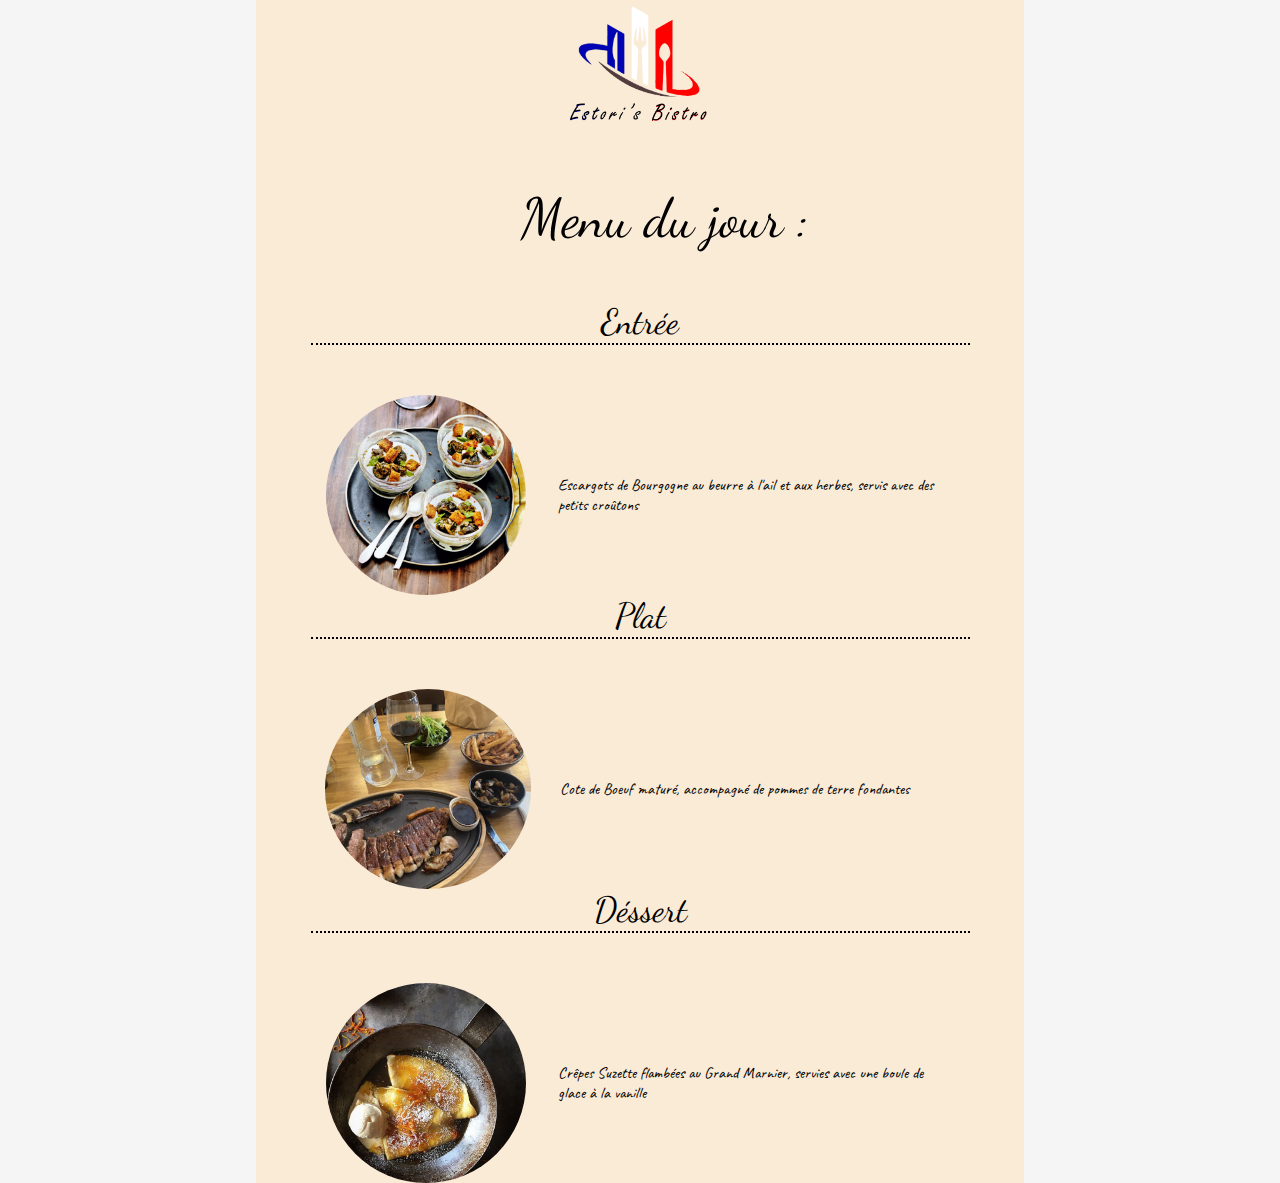
<file: menu.html>
<!DOCTYPE html>
<html lang="en">
<head>
    <meta charset="UTF-8">
    <meta name="viewport" content="width=device-width, initial-scale=1.0">
    <link rel="stylesheet" href="style.css">
    <link rel="preconnect" href="https://fonts.googleapis.com">
    <link rel="preconnect" href="https://fonts.gstatic.com" crossorigin>
    <link href="https://fonts.googleapis.com/css2?family=Anta&family=Dancing+Script:wght@400..700&family=Orbitron:wght@400..900&family=Rajdhani:wght@300;400;500;600;700&display=swap" rel="stylesheet">
    <link href="https://fonts.googleapis.com/css2?family=Anta&family=Caveat:wght@400..700&family=Dancing+Script:wght@400..700&family=Orbitron:wght@400..900&family=Rajdhani:wght@300;400;500;600;700&display=swap" rel="stylesheet">
    <title>Menu</title>
</head>
<body id="menu">
    <header class="page">
        <div class="piedpage">
            <img src="img/logo.png" alt="logo">
        </div>
        <div id="texte_menu">
            <h1>Menu du jour :</h1>
            <h3>Entrée</h3>
            <div class="info">
                <img src="img/escargot.jpg" alt="Escargots de Bourgogne" class="imgmenu">
                <p>Escargots de Bourgogne au beurre à l'ail et aux herbes, servis avec des petits croûtons</p>
            </div>
            
            <h3>Plat</h3>
            <div class="info">
                <img src="img/coteboeuf.png" alt="Boeuf bourguignon" class="imgmenu">
                <p>Cote de Boeuf maturé, accompagné de pommes de terre fondantes</p>
            </div>
            <h3>Déssert</h3>
            <div class="info">
                <img src="img/Crêpe Suzette.jpeg" alt="Crêpes Suzette" class="imgmenu">
            <p>Crêpes Suzette flambées au Grand Marnier, servies avec une boule de glace à la vanille</p>
            </div>

        </div>

   
    </header>
    
</body>
</html>
</file>
<file: style.css>
*{
    box-sizing:border-box;margin:0;padding:0;border:0;font-size:13px;font:inherit;font-family:Arial,Helvetica,sans-serif;vertical-align:baseline;text-decoration: none;color: black;list-style-type: none ;
}
html {
  scroll-behavior: smooth;
}
:root {
    --couleur-principale:antiquewhite;
  }
  

  @keyframes bounce {
    0%, 100% {
        transform: translateY(0);
    }
    50% {
        transform: translateY(-10px);
    }
  }

  h1{
    color: white;
    margin-left: 50px;
    font-size: 10rem;
    font-family: "Dancing Script", cursive;

    
}

h2{
    font-size: 5rem;
    font-family: "Dancing Script", cursive;
    margin-bottom: 15px;

}
h5{
    /* Les étoiles  */
    color:yellow;
}

/*----- Nav [base64]  */

nav{
    height: 100px;
    background-color: var(--couleur-principale);
}

nav ul{
    display: grid;
    grid-template-columns: 4fr 1fr 1fr 1fr 1fr ;
    
}

nav ul li{
    margin-top: 38px;    
    text-align: center;
}
nav ul li:hover{
  transition: 2s;
  animation: bounce 1s ease infinite;
}

nav img{
    margin-top: -40px;
    height: 100px;
    width: auto;
}
/*----- Page 1 [base64]  */


#page1{
    display: flex;
    align-items: center;
    height:810px;
    
    background: url(img/valeria.jpg) no-repeat center center fixed; 
    -webkit-background-size: cover;
    -moz-background-size: cover;
    -o-background-size: cover;
    background-size: cover;
  }

  #intermede {
    display: flex;
    flex-direction: column;
    align-items: center;
    background-color:  var(--couleur-principale);
    padding: 15vh;

}

#intermede img {
    width: 60px ;
    margin-top: 15px;
}
#intermede *{
    
    text-align: center;
    width: 50%;
}

#texte_page p {
    margin-left: 15px;
    font-size: 3rem;
    color: white;
    font-family: "Roboto Mono", monospace;

}
#texte_page button {
    font-size: 2rem;
    font-family: "Roboto Mono", monospace;
    background-color: transparent;
    color: white;
    border: 4px solid white;
    width: 30vh;
    margin-left: 15px;
    transition: background-color 0.3s ease, color 0.3s ease, border-color 0.3s ease;

}
#texte_page button a{
  color: white;
}
#texte_page button a:hover{
  color: black;
}
#texte_page button:hover {
    background-color: white;
    color: black;
    
    
}

#carte_lien:hover{
  transition: 2s;
  animation: bounce 1s ease infinite;

}

/*----- Page Avis & Maps [base64]  */


#avis{
    display: flex;
    flex-direction: column;
    justify-content: space-around;
    background-color:  var(--couleur-principale);
    width: 60%;
    height: 700px;
    padding: 5vh;
}

._avis_{
    background-color: white;
    padding: 20px;
    box-shadow: 5px 5px 5px rgb(10, 6, 6) ;
}

#maps{
    width:600px;
    height:600px ;
    border-radius: 10% ;
}

header{
    display: flex;
    flex-wrap: wrap;
    align-items: center;
    justify-content: space-around;
    margin-top: 8vh;
}

/*----- Footer [base64]  */

footer{
    height: 150px;
    margin-top: 10vh;
    background-color: var(--couleur-principale);
    display: flex;
    justify-content: space-around;
    align-items: center;
  }
  .footer{
    width: 30vw;
  }
  #logo_footer{
    border-right: 2px solid black;
    padding: 0;
  }
  #logo_footer img{
    height: 120px;

  }
  #ressaux_sociaux{
    display: flex;
    justify-content: space-around;
    align-items: center;
  }
  
  #ressaux_sociaux img{
    background-color: white;
    clip-path: circle(50.0% at 50% 50%);
    padding: 15px;
    width: 50px;
    height: 50px;
    
  }
  #ressaux_sociaux a{
    text-align: center;
    
  }
  
  #ressaux_sociaux img:hover{
    background-color: transparent;
    filter: invert(100%);
    width: 80px;
    height: 80px;
   
    transition: 0.4s;
  }


/* -------------------------------------------------------------------------------------------------------------------------------------------------------------------------------------------- */


#menu{
  background-color: whitesmoke;
}
.page{
  margin: auto;
  width: 60vw ;
  background-color: var(--couleur-principale);
}

.piedpage{
  display: flex;
  justify-content: center;
  width: 100%;
  height: 15vh;
  padding: 5px;
  background-color:  var(--couleur-principale);
}
#texte_menu h1{
  text-align: center;
  font-family: "Dancing Script", cursive;
  font-size: 55px;
  color: black;
  margin-top : 50px;
  margin-bottom: 50px;
  
}
#texte_menu h3{
  text-align: center;
  font-family: "Dancing Script", cursive;
  font-size: 35px;
  display: block;
  border-bottom: 2px dotted black;
  margin-bottom: 50px;

}

.info{
  display: flex;
  justify-content: space-around;
  align-items: center;
}
.info p{
  width: 60%;
  font-family: "Caveat", cursive;


}
.imgmenu{
  width: auto;
  height: 200px;
  border-radius: 100%;
}
</file>
